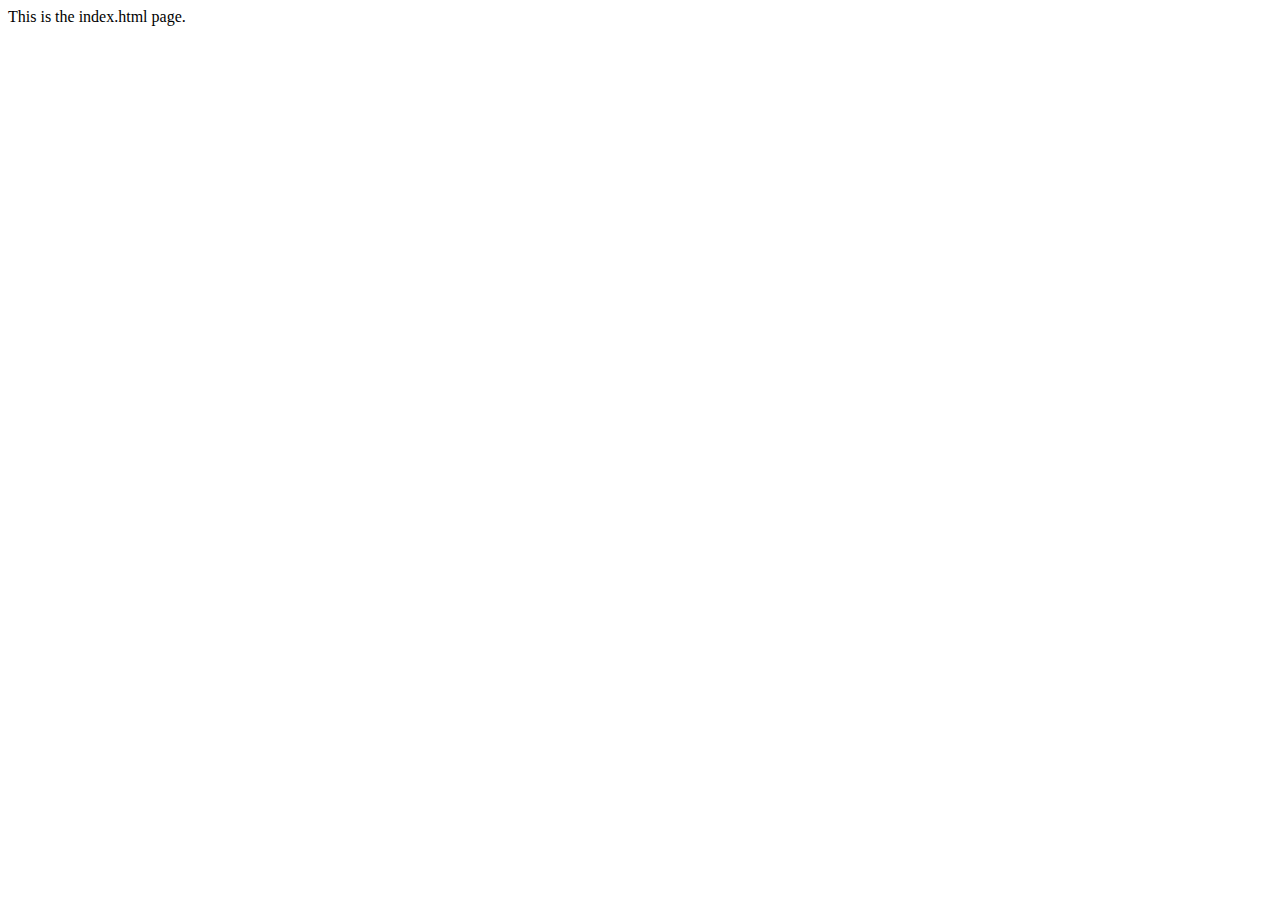
<file: index.html>
<!DOCTYPE html>
<html lang="en">
<head>
<meta charset="utf-8">

<!--
Name: Amy Park
File: index.html
Date: 10 September 2025
Lab 1 Part 1 page, marking up a cover letter.
-->

<html>
<style>
.sender-column {
    text-align: right;
}
h1 {
    font-size: 1.5em;
}

h2 {
    font-size: 1.3em;
}

</style>
<head>
<title>INFT 1406 - Lab 1 Part 1</title>
<body>
This is the index.html page.
</body>
</head>
</html>
</file>
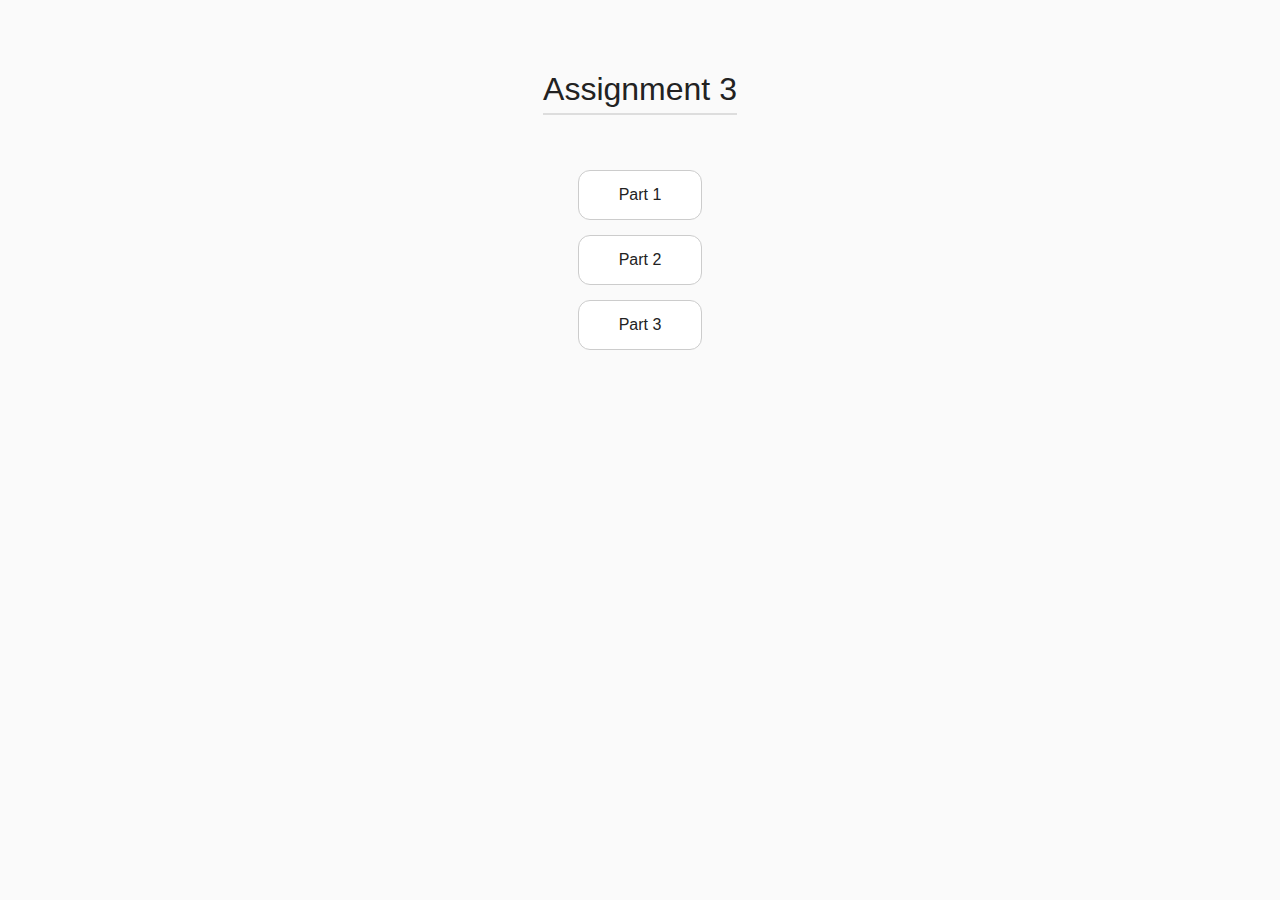
<file: lab 3/index.html>
<!DOCTYPE html>
<html lang="en">
<link rel="stylesheet" href="style.css">
<head>
    <meta charset="UTF-8">
    <title>Assignment 3 Homepage</title>
</head>
<body>
    <h1>Assignment 3</h1>
    <ul>
    <li><a href="Part 1/index.html">Part 1</a></li>
    <li><a href="Part 2/index.html">Part 2</a></li>
    <li><a href="Part 3/index.html">Part 3</a></li>
</ul>
    </ul>
</body>
</html>
</file>
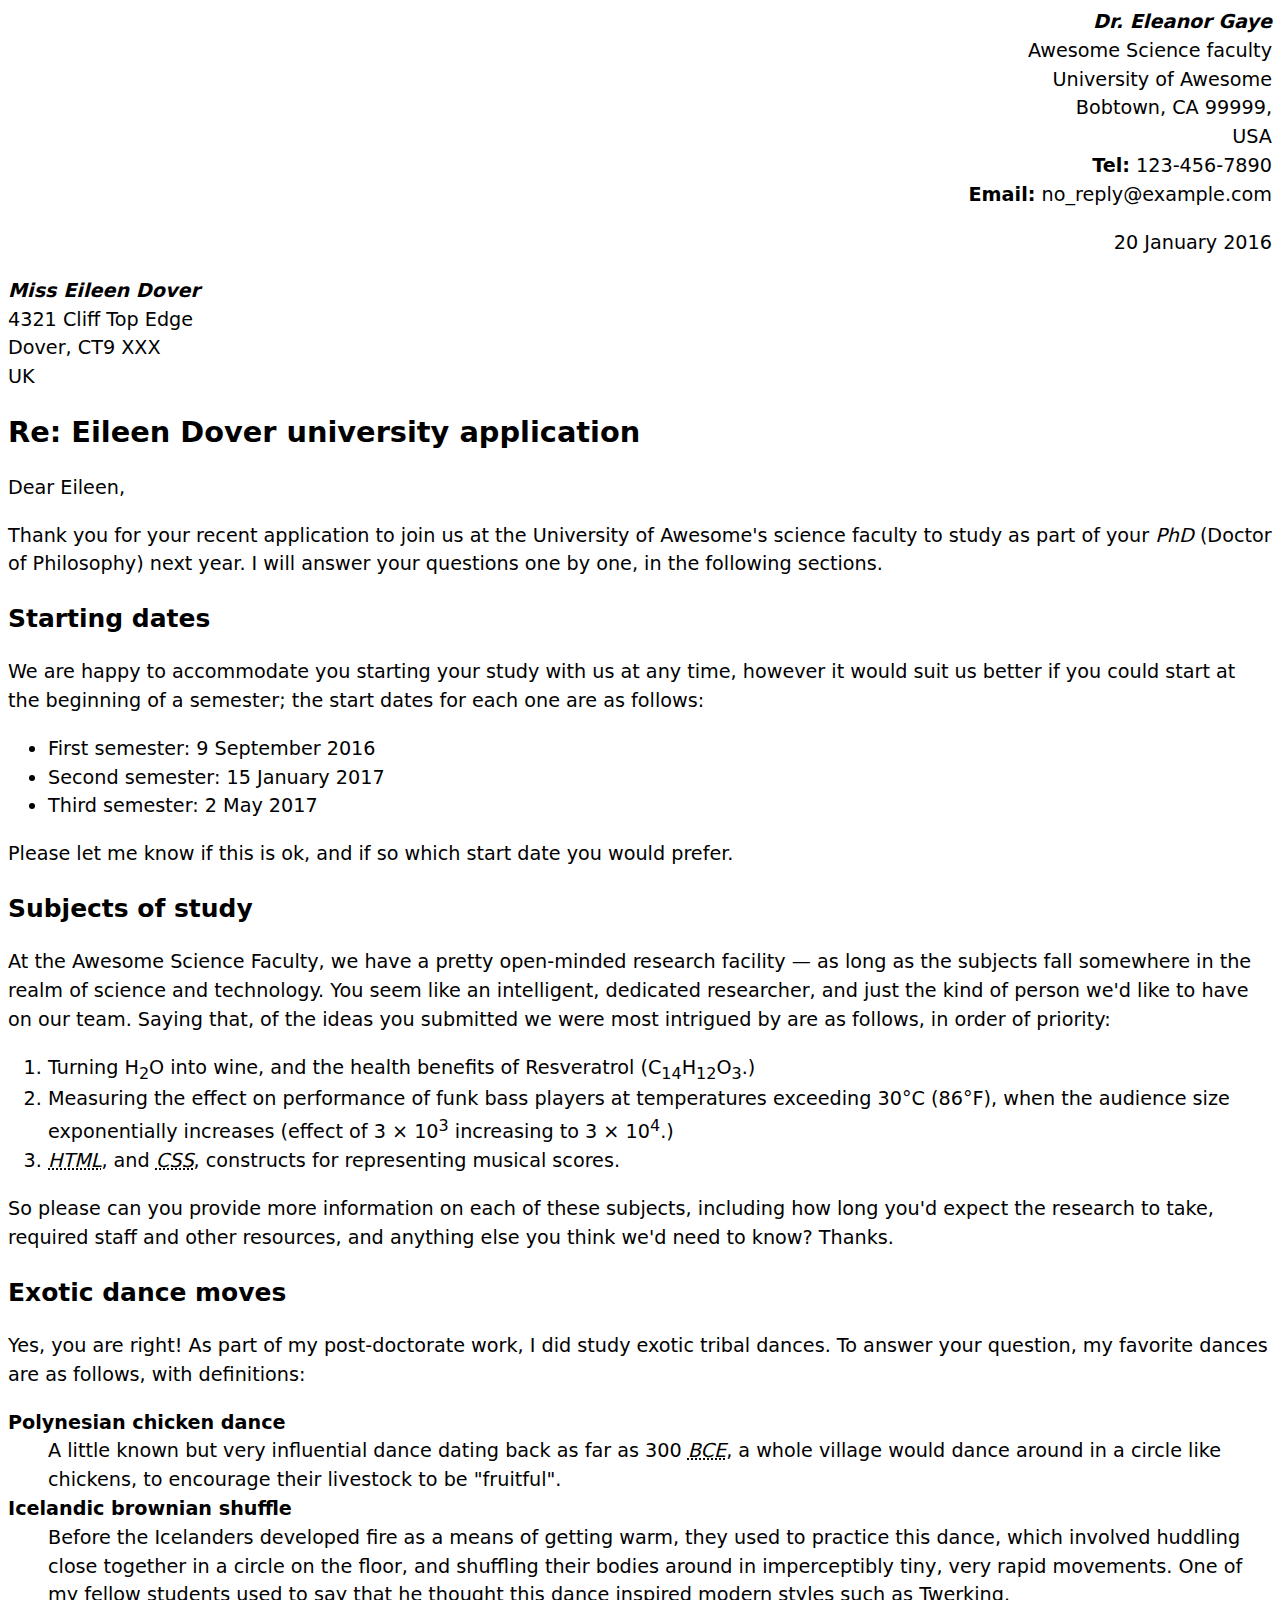
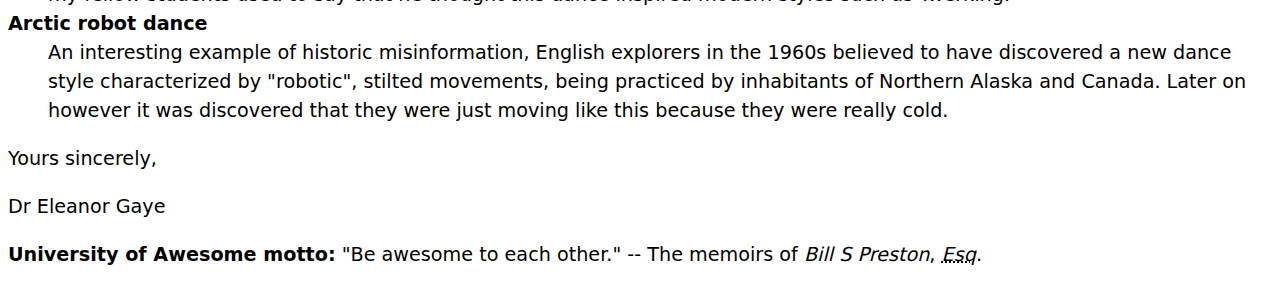
<file: lab 1/part 1/index.html>
<!--
Name: Amy Park
File: index.html
Date: 12 September 2025
Lab 1 Part 1 page, marking up a cover letter.
-->

<!DOCTYPE html>

<head>
<meta charset="utf-8">
<html lang="en-US">
<title>Awesome science application correspondence</title>
<style>
body {
    font: 1.2em / 1.5 system-ui;
}

.sender-column {
    text-align: right;
}

h1 {
    font-size: 1.5em;
}

h2 {
    font-size: 1.3em;
}

</style>
</head>

<body>
<div class="sender-column">
<address><strong>Dr. Eleanor Gaye</strong></address>
Awesome Science faculty<br>
University of Awesome<br>
Bobtown, CA 99999,<br>
USA<br>
<strong>Tel:</strong> 123-456-7890<br>
<strong>Email:</strong> no_reply@example.com<br>
</div>
<p class="sender-column">
<time datetime="2016-01-20">20 January 2016</time><br>
</p>
<address><strong>Miss Eileen Dover</strong></address>
4321 Cliff Top Edge<br>
Dover, CT9 XXX<br>
UK<br>

<h1>Re: Eileen Dover university application</h1>

<p>Dear Eileen,</p>

<p>
Thank you for your recent application to join us at the University of
Awesome's science faculty to study as part of your
<dfn id="phd">PhD</dfn><abbr> (Doctor of Philosophy)</abbr>  next year. I will answer your
questions one by one, in the following sections.
</p>

<h2>Starting dates</h2>

<p>
We are happy to accommodate you starting your study with us at any time,
however it would suit us better if you could start at the beginning of a
semester; the start dates for each one are as follows:
</p>

<ul>
<li>First semester: <time datetime="2016-09-09"> 9 September 2016</time></li>
<li>Second semester: <time datetime="2017-01-15">15 January 2017</time></li>
<li>Third semester: <time datetime="2017-05-02">2 May 2017</time></li>
</ul>

<p>
Please let me know if this is ok, and if so which start date you would
prefer.
</p>

<h2>Subjects of study</h2>

<p>
At the Awesome Science Faculty, we have a pretty open-minded research
facility — as long as the subjects fall somewhere in the realm of science
and technology. You seem like an intelligent, dedicated researcher, and
just the kind of person we'd like to have on our team. Saying that, of the
ideas you submitted we were most intrigued by are as follows, in order of
priority:
</p>

<ol>
<li>Turning H<sub>2</sub>O into wine, and the health benefits of Resveratrol (C<sub>14</sub>H<sub>12</sub>O<sub>3</sub>.)</li>
<li>Measuring the effect on performance of funk bass players at temperatures exceeding 30°C (86°F), when the audience size exponentially increases (effect of 3 × 10<sup>3</sup> increasing to 3 × 10<sup>4</sup>.)</li>
<li><dfn id="html"><abbr title="Hypertext Markup Language">HTML</abbr></dfn>, and <dfn id="css"><abbr title="Cascading Style Sheets">CSS</abbr></dfn>, constructs for representing musical scores.</li>
</ol>

<p>
So please can you provide more information on each of these subjects,
including how long you'd expect the research to take, required staff and
other resources, and anything else you think we'd need to know? Thanks.
</p>

<h2>Exotic dance moves</h2>

<p>
Yes, you are right! As part of my post-doctorate work, I
did study exotic tribal dances. To answer your question, my
favorite dances are as follows, with definitions:
</p>

<dl>
<dt><strong>Polynesian chicken dance</strong></dt>
    <dd>A little known but very influential dance dating back as far as
    300 <dfn id="bce"><abbr title="Before Common Era">BCE</abbr></dfn>, a whole village would
    dance around in a circle like chickens, to encourage their livestock to
    be "fruitful".</dd>
<dt><strong>Icelandic brownian shuffle</strong></dt>
    <dd>Before the Icelanders developed fire as a means of getting warm, they
    used to practice this dance, which involved huddling close together in a
    circle on the floor, and shuffling their bodies around in imperceptibly
    tiny, very rapid movements. One of my fellow students used to say that
    he thought this dance inspired modern styles such as Twerking.</dd>
<dt><strong>Arctic robot dance</strong></dt>
    <dd>An interesting example of historic misinformation, English explorers in
    the 1960s believed to have discovered a new dance style characterized by
    "robotic", stilted movements, being practiced by inhabitants of Northern
    Alaska and Canada. Later on however it was discovered that they were
    just moving like this because they were really cold.</dd>
</dl>

<p>
Yours sincerely,
</p>

<p>
Dr Eleanor Gaye
</p>

<p>
<strong>University of Awesome motto:</strong> "Be awesome to each other." -- The memoirs of <cite>Bill S Preston</cite>, <dfn id="esq"><abbr title="Esquire">Esq</abbr></dfn>.
</p>

</body>
</html>
</file>
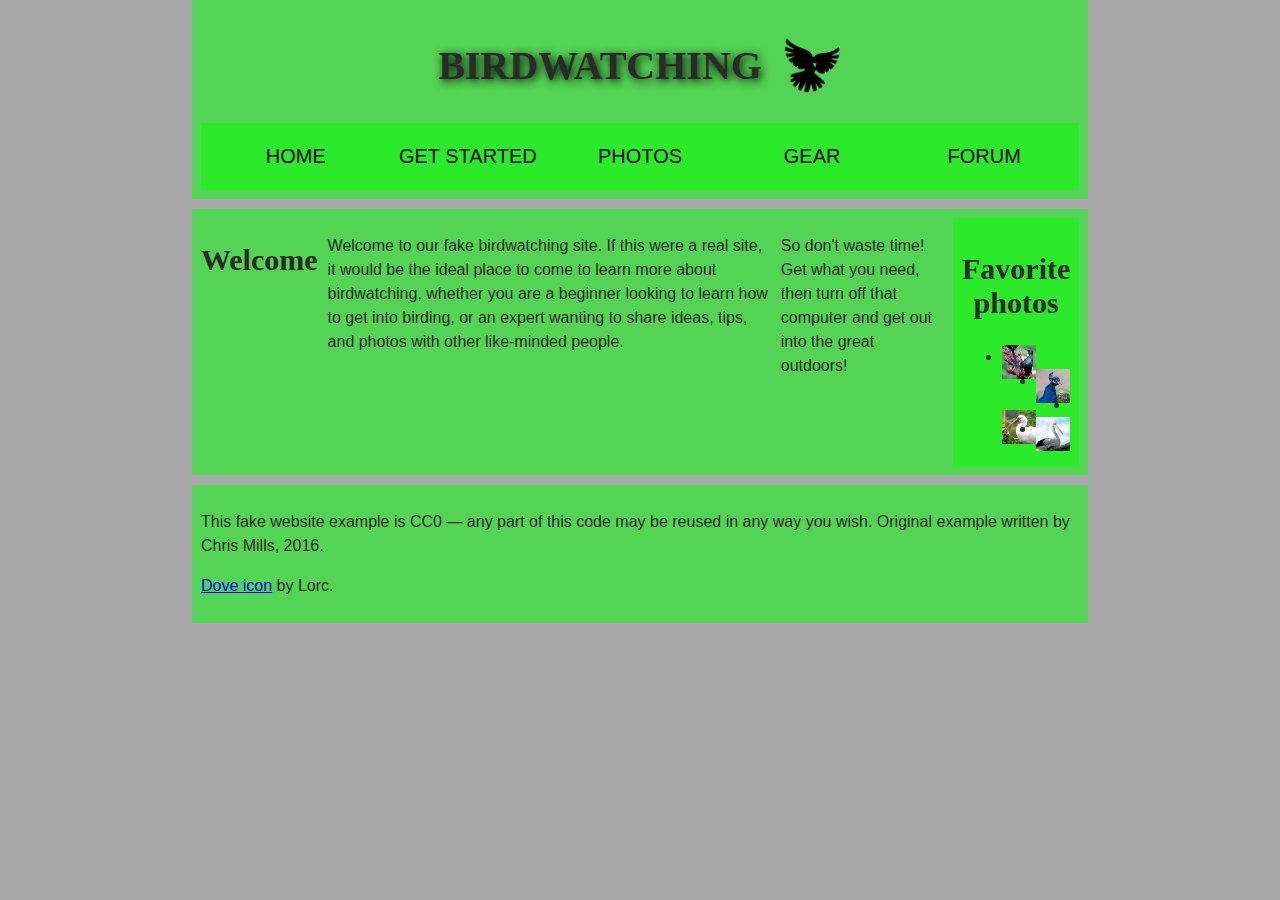
<file: lab 1/part 2/index.html>
<!DOCTYPE html>
<html lang="en">
<head>
  <!--
    Name: Amy Park
    File: index.html
    Date: 17 September 2025
    Purpose: Lab 1 Part 2, bird watching page.
  -->
  <meta charset="utf-8">
  <meta name="viewport" content="width=device-width, initial-scale=1">
  <title>Birdwatching</title>

  <link href="https://fonts.googleapis.com/css?family=Roboto+Condensed:300%7CCinzel+Decorative:700">
  <link href="css/style.css" rel="stylesheet">
</head>
<body>
  <header>
    <h1>Birdwatching <img src="images/dove.png" alt=""></h1>
    <nav>
      <ul>
        <li><a href="#">Home</a></li>
        <li><a href="#">Get started</a></li>
        <li><a href="#">Photos</a></li>
        <li><a href="#">Gear</a></li>
        <li><a href="#">Forum</a></li>
      </ul>
    </nav>
  </header>

  <main>
      <h2>Welcome</h2>
      <p>
        Welcome to our fake birdwatching site. If this were a real site, it
        would be the ideal place to come to learn more about birdwatching,
        whether you are a beginner looking to learn how to get into birding, or
        an expert wanting to share ideas, tips, and photos with other
        like-minded people.
      </p>
      <p>
        So don't waste time! Get what you need, then turn off that computer and
        get out into the great outdoors!
      </p>

    <aside>
      <h2>Favorite photos</h2>
      <ul>
        <li><a href="images/favorite-bird-1.jpg"><img src="images/favorite-bird-1_th.jpg" alt="A black bird"></a></li>
        <li><a href="images/favorite-bird-2.jpg"><img src="images/favorite-bird-2_th.jpg" alt="A blue bird"></a></li>
        <li><a href="images/favorite-bird-3.jpg"><img src="images/favorite-bird-3_th.jpg" alt="A white bird with unique beak"></a></li>
        <li><a href="images/favorite-bird-4.jpg"><img src="images/favorite-bird-4_th.jpg" alt="A white bird with a straight beak"></a></li>
      </ul>
    </aside>
  </main>

  <footer>
    <p>
      This fake website example is CC0 — any part of this code may be reused
      in any way you wish. Original example written by Chris Mills, 2016.
    </p>
    <p>
      <a href="http://game-icons.net/lorc/originals/dove.html">Dove icon</a> by Lorc.
    </p>
  </footer>
</body>
</html>
</file>
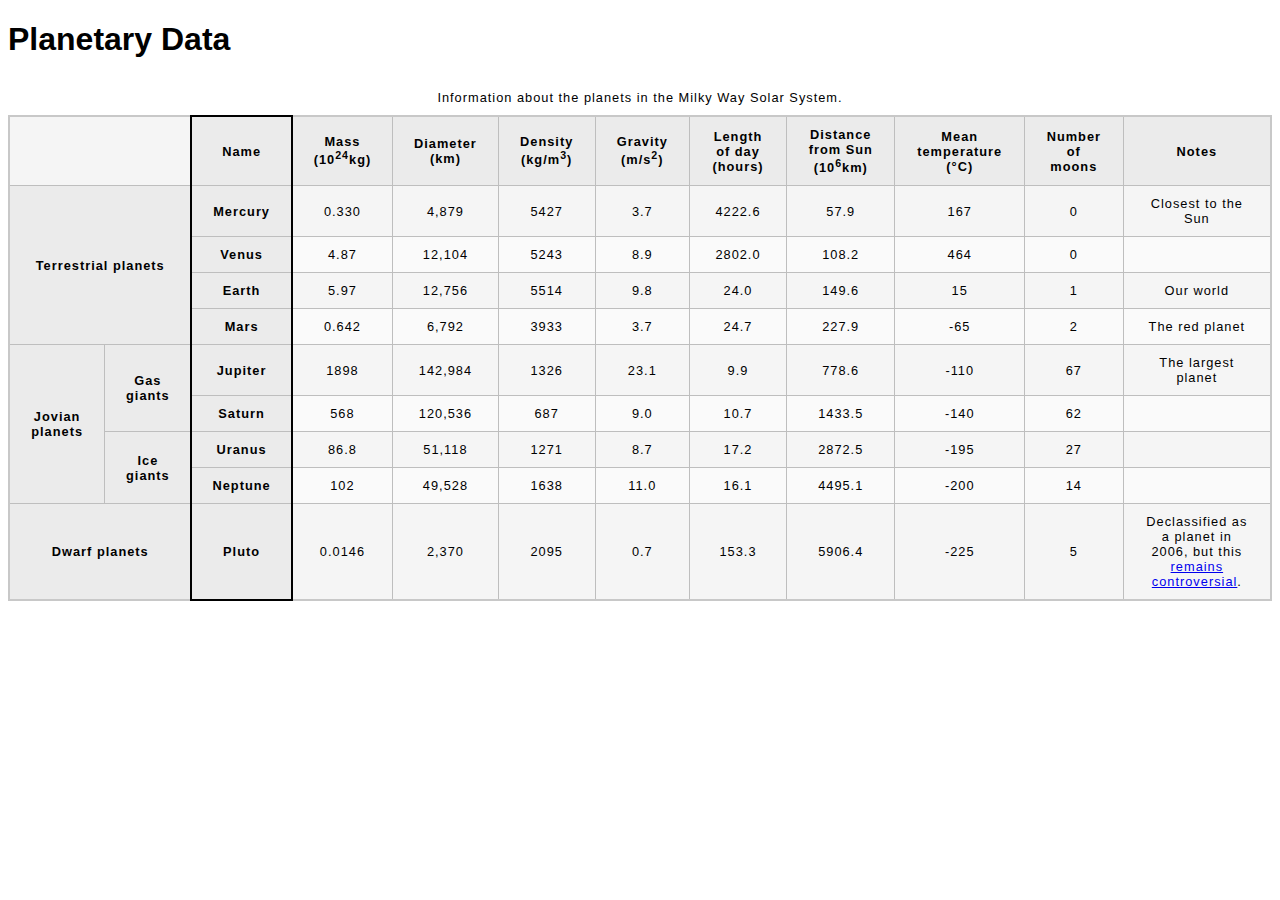
<file: lab 2/part 2/index.html>
<!--
Name: Amy Park
File: index.html
Date: 6 October 2025
Assignment 2, Part 2: 
-->

<!DOCTYPE html>
<html lang="en-US">
<head>
    <meta charset="utf-8">
    <meta name="viewport" content="width=device-width">
    <title>Planets data</title>
    <link href="style.css" rel="stylesheet" type="text/css">
</head>

<body>
<h1>Planetary Data</h1>

<!-- Table's outer container -->
<table>
    <caption> Information about the planets in the Milky Way Solar System.</caption>
    <colgroup>
    <col span="2">
    <col style="border: 2px solid black">
    <col span="9">
    </colgroup>    
<!-- Table's header -->
    <thead>
        <tr>
        <td colspan="2"></td>
        <th scope="col">Name</th>
        <th scope="col">Mass (10<sup>24</sup>kg)</th>
        <th scope="col">Diameter (km)</th>
        <th scope="col">Density (kg/m<sup>3</sup>)</th>
        <th scope="col">Gravity (m/s<sup>2</sup>)</th>
        <th scope="col">Length of day (hours)</th>
        <th scope="col">Distance from Sun (10<sup>6</sup>km)</th>
        <th scope="col">Mean temperature (°C)</th>
        <th scope="col">Number of moons</th>
        <th scope="col">Notes</th>
        </tr>
    </thead>
    <!-- Table's body -->
    <tbody>
        <tr>
            <th rowspan="4" colspan="2" scope="rowgroup">Terrestrial planets</th>
            <th scope="row">Mercury</th>
            <td>0.330</td>
            <td>4,879</td>
            <td>5427</td>
            <td>3.7</td>
            <td>4222.6</td>
            <td>57.9</td>
            <td>167</td>
            <td>0</td>
            <td>Closest to the Sun</td>
        </tr>
        <tr>
            <th scope="row">Venus</th>
            <td>4.87</td>
            <td>12,104</td>
            <td>5243</td>
            <td>8.9</td>
            <td>2802.0</td>
            <td>108.2</td>
            <td>464</td>
            <td>0</td>
            <td></td>
        </tr>
        <tr>
            <th scope="row">Earth</th>
            <td>5.97</td>
            <td>12,756</td>
            <td>5514</td>
            <td>9.8</td>
            <td>24.0</td>
            <td>149.6</td>
            <td>15</td>
            <td>1</td>
            <td>Our world</td>
        </tr>
        <tr>
            <th scope="row">Mars</th>
            <td>0.642</td>
            <td>6,792</td>
            <td>3933</td>
            <td>3.7</td>
            <td>24.7</td>
            <td>227.9</td>
            <td>-65</td>
            <td>2</td>
            <td>The red planet</td>
        </tr>
        <tr>
            <th rowspan="4" scope="rowgroup">Jovian planets</th>
            <th rowspan="2" scope="rowgroup">Gas giants</th>
            <th scope="row">Jupiter</th>
            <td>1898</td>
            <td>142,984</td>
            <td>1326</td>
            <td>23.1</td>
            <td>9.9</td>
            <td>778.6</td>
            <td>-110</td>
            <td>67</td>
            <td>The largest planet</td>
        </tr>
        <tr>
            <th scope="row">Saturn</th>
            <td>568</td>
            <td>120,536</td>
            <td>687</td>
            <td>9.0</td>
            <td>10.7</td>
            <td>1433.5</td>
            <td>-140</td>
            <td>62</td>
            <td></td>
        </tr>
        <tr>
            <th rowspan="2" scope="rowgroup">Ice giants</th>
            <th scope="row">Uranus</th>
            <td>86.8</td>
            <td>51,118</td>
            <td>1271</td>
            <td>8.7</td>
            <td>17.2</td>
            <td>2872.5</td>
            <td>-195</td>
            <td>27</td>
            <td></td>
        </tr>
        <tr>
            <th scope="row">Neptune</th>
            <td>102</td>
            <td>49,528</td>
            <td>1638</td>
            <td>11.0</td>
            <td>16.1</td>
            <td>4495.1</td>
            <td>-200</td>
            <td>14</td>
            <td></td>
        </tr>
        <tr>
            <th colspan="2" scope="row">Dwarf planets</th>
            <th scope="row">Pluto</th>
            <td>0.0146</td>
            <td>2,370</td>
            <td>2095</td>
            <td>0.7</td>
            <td>153.3</td>
            <td>5906.4</td>
            <td>-225</td>
            <td>5</td>
            <td>Declassified as a planet in 2006, but this <a href="https://www.usatoday.com/story/tech/2014/10/02/pluto-planet-solar-system/16578959/">remains controversial</a>.</td>
        </tr>
    </tbody>
</table>

</body>
</html>
</file>
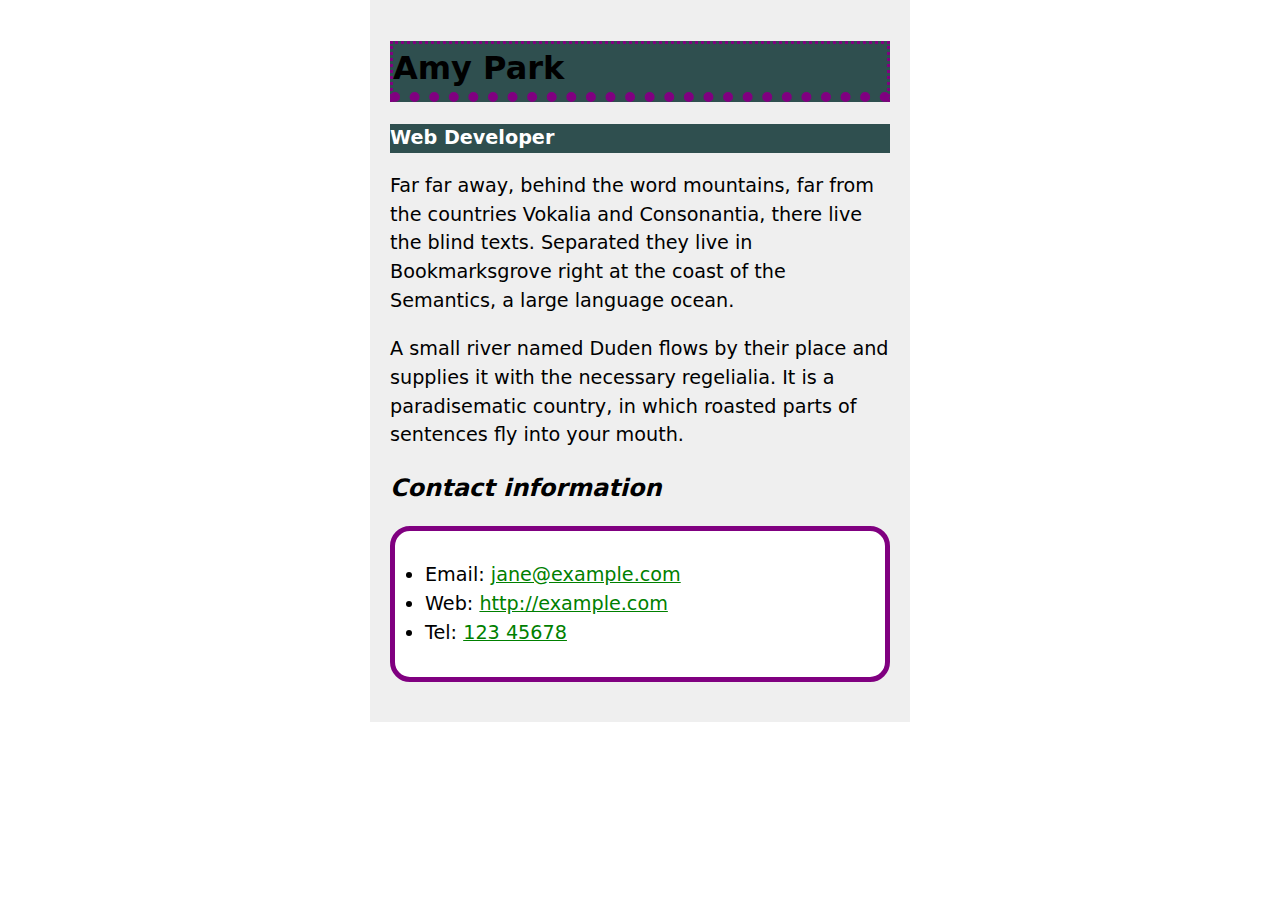
<file: lab 3/Part 1/index.html>
<!--
Name: Amy Park
File: index.html
Date: 18 October 2025
Assignment 3, Part 1
-->
<!DOCTYPE html>
<html lang="en">
<head>
    <meta charset="utf-8">

<h1>Amy Park</h1>
<div class="job-title">Web Developer</div>
<link rel="stylesheet" href="styles.css">
<p>
  Far far away, behind the word mountains, far from the countries Vokalia and
  Consonantia, there live the blind texts. Separated they live in Bookmarksgrove
  right at the coast of the Semantics, a large language ocean.
</p>

<p>
  A small river named Duden flows by their place and supplies it with the
  necessary regelialia. It is a paradisematic country, in which roasted parts of
  sentences fly into your mouth.
</p>

<h2>Contact information</h2>
<ul>
  <li>Email: <a href="mailto:jane@example.com">jane@example.com</a></li>
  <li>Web: <a href="http://example.com">http://example.com</a></li>
  <li>Tel: <a href="tel:12345678">123 45678</a></li>
</ul>
</file>
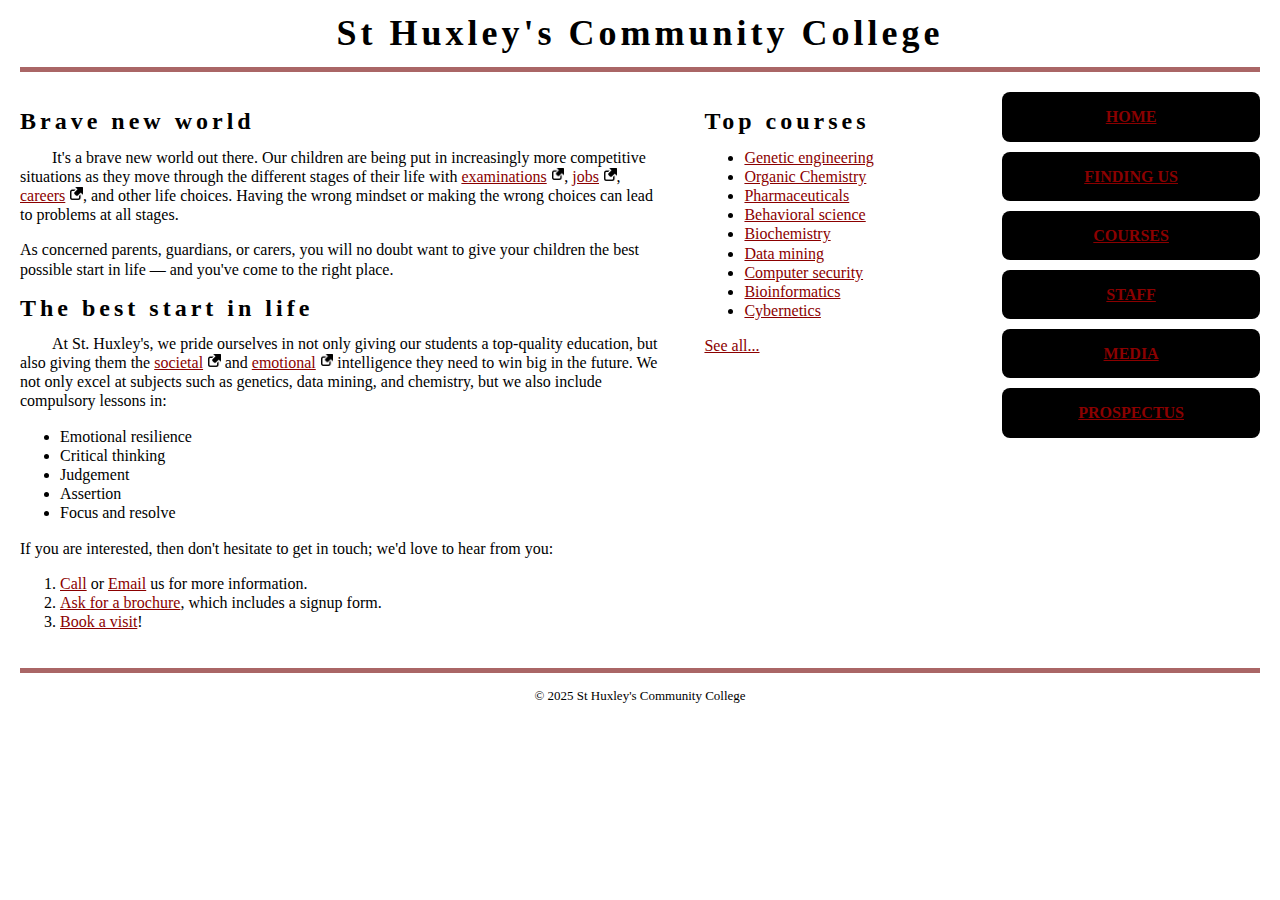
<file: lab 3/Part 2/index.html>
<!--
Name: Amy Park
File: index.html
Date: 19 October 2025
Assignment 3, Part 2
-->

<!DOCTYPE html>
<html lang="en-US">
  <head>
    <meta charset="utf-8" />
    <meta name="viewport" content="width=device-width" />
    <title>St Huxley's Community College</title>
    <link href="style.css" type="text/css" rel="stylesheet" />
  </head>
  <body>
    <header>
      <h1>St Huxley's Community College</h1>
    </header>

    <main>
      <section>
        <h2>Brave new world</h2>

        <p>
          It's a brave new world out there. Our children are being put in
          increasingly more competitive situations as they move through the
          different stages of their life with
          <a href="https://en.wikipedia.org/wiki/Examination">examinations</a
          >, <a href="https://en.wikipedia.org/wiki/Jobs">jobs</a>,
          <a href="https://en.wikipedia.org/wiki/Career">careers</a>, and
          other life choices. Having the wrong mindset or making the wrong
          choices can lead to problems at all stages.
        </p>

        <p>
          As concerned parents, guardians, or carers, you will no doubt want
          to give your children the best possible start in life — and you've
          come to the right place.
        </p>

        <h2>The best start in life</h2>

        <p>
          At St. Huxley's, we pride ourselves in not only giving our students
          a top-quality education, but also giving them the
          <a href="https://en.wikipedia.org/wiki/Society">societal</a> and
          <a href="https://en.wikipedia.org/wiki/Emotion">emotional</a>
          intelligence they need to win big in the future. We not only excel
          at subjects such as genetics, data mining, and chemistry, but we
          also include compulsory lessons in:
        </p>

        <ul>
          <li>Emotional resilience</li>
          <li>Critical thinking</li>
          <li>Judgement</li>
          <li>Assertion</li>
          <li>Focus and resolve</li>
        </ul>

        <p>
          If you are interested, then don't hesitate to get in touch; we'd
          love to hear from you:
        </p>

        <ol>
          <li>
            <a href="#">Call</a> or <a href="#">Email</a> us for more
            information.
          </li>
          <li>
            <a href="#">Ask for a brochure</a>, which includes a signup form.
          </li>
          <li><a href="#">Book a visit</a>!</li>
        </ol>
      </section>

      <aside>
        <h2>Top courses</h2>

        <ul>
          <li><a href="#">Genetic engineering</a></li>
          <li><a href="#">Organic Chemistry</a></li>
          <li><a href="#">Pharmaceuticals</a></li>
          <li><a href="#">Behavioral science</a></li>
          <li><a href="#">Biochemistry</a></li>
          <li><a href="#">Data mining</a></li>
          <li><a href="#">Computer security</a></li>
          <li><a href="#">Bioinformatics</a></li>
          <li><a href="#">Cybernetics</a></li>
        </ul>

        <p><a href="#">See all...</a></p>
      </aside>

      <nav>
        <ul>
          <li><a href="#">Home</a></li>
          <li><a href="#">Finding us</a></li>
          <li><a href="#">Courses</a></li>
          <li><a href="#">Staff</a></li>
          <li><a href="#">Media</a></li>
          <li><a href="#">Prospectus</a></li>
        </ul>
      </nav>
    </main>

    <footer>
      <p>&copy; 2025 St Huxley's Community College</p>
    </footer>
  </body>
</html>
</file>
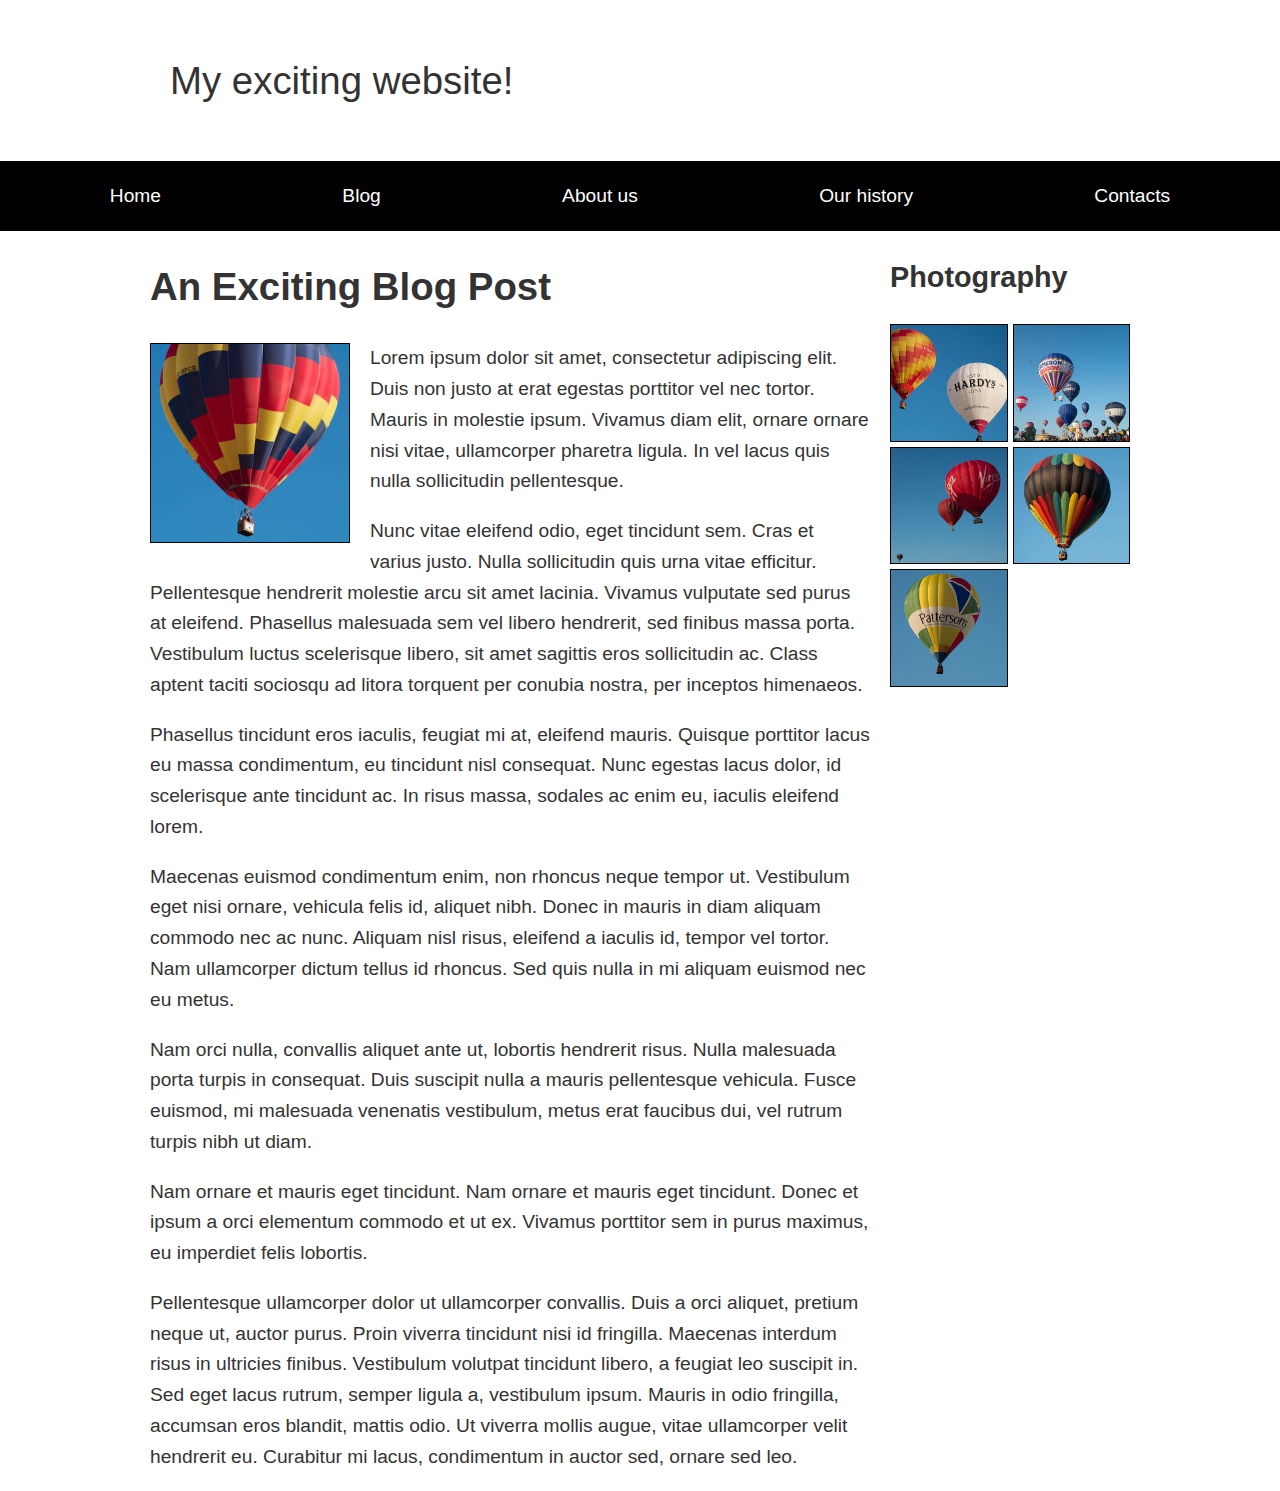
<file: lab 3/Part 3/index.html>
<!--
Name: Amy Park
File: index.html
Date: 19 October 2025
Assignment 3, Part 3
-->

<!DOCTYPE html>
<html lang="en-US">
  <head>
    <meta charset="utf-8" />
    <meta name="viewport" content="width=device-width, initial-scale=1" />
    <title>Layout Task</title>
    <link href="style.css" rel="stylesheet" type="text/css" />
  </head>

  <body>
    <div class="logo">My exciting website!</div>

    <nav>
      <ul>
        <li><a href="">Home</a></li>
        <li><a href="">Blog</a></li>
        <li><a href="">About us</a></li>
        <li><a href="">Our history</a></li>
        <li><a href="">Contacts</a></li>
      </ul>
    </nav>

    <main class="grid">
      <article>
        <h1>An Exciting Blog Post</h1>
        <img src="images/square6.jpg" alt="placeholder" class="feature" />
        <p>
          Lorem ipsum dolor sit amet, consectetur adipiscing elit. Duis non
          justo at erat egestas porttitor vel nec tortor. Mauris in molestie
          ipsum. Vivamus diam elit, ornare ornare nisi vitae, ullamcorper
          pharetra ligula. In vel lacus quis nulla sollicitudin pellentesque.
        </p>

        <p>
          Nunc vitae eleifend odio, eget tincidunt sem. Cras et varius justo.
          Nulla sollicitudin quis urna vitae efficitur. Pellentesque
          hendrerit molestie arcu sit amet lacinia. Vivamus vulputate sed
          purus at eleifend. Phasellus malesuada sem vel libero hendrerit,
          sed finibus massa porta. Vestibulum luctus scelerisque libero, sit
          amet sagittis eros sollicitudin ac. Class aptent taciti sociosqu ad
          litora torquent per conubia nostra, per inceptos himenaeos.
        </p>

        <p>
          Phasellus tincidunt eros iaculis, feugiat mi at, eleifend mauris.
          Quisque porttitor lacus eu massa condimentum, eu tincidunt nisl
          consequat. Nunc egestas lacus dolor, id scelerisque ante tincidunt
          ac. In risus massa, sodales ac enim eu, iaculis eleifend lorem.
        </p>

        <p>
          Maecenas euismod condimentum enim, non rhoncus neque tempor ut.
          Vestibulum eget nisi ornare, vehicula felis id, aliquet nibh. Donec
          in mauris in diam aliquam commodo nec ac nunc. Aliquam nisl risus,
          eleifend a iaculis id, tempor vel tortor. Nam ullamcorper dictum
          tellus id rhoncus. Sed quis nulla in mi aliquam euismod nec eu
          metus.
        </p>

        <p>
          Nam orci nulla, convallis aliquet ante ut, lobortis hendrerit
          risus. Nulla malesuada porta turpis in consequat. Duis suscipit
          nulla a mauris pellentesque vehicula. Fusce euismod, mi malesuada
          venenatis vestibulum, metus erat faucibus dui, vel rutrum turpis
          nibh ut diam.
        </p>

        <p>
          Nam ornare et mauris eget tincidunt. Nam ornare et mauris eget
          tincidunt. Donec et ipsum a orci elementum commodo et ut ex.
          Vivamus porttitor sem in purus maximus, eu imperdiet felis
          lobortis.
        </p>

        <p>
          Pellentesque ullamcorper dolor ut ullamcorper convallis. Duis a
          orci aliquet, pretium neque ut, auctor purus. Proin viverra
          tincidunt nisi id fringilla. Maecenas interdum risus in ultricies
          finibus. Vestibulum volutpat tincidunt libero, a feugiat leo
          suscipit in. Sed eget lacus rutrum, semper ligula a, vestibulum
          ipsum. Mauris in odio fringilla, accumsan eros blandit, mattis
          odio. Ut viverra mollis augue, vitae ullamcorper velit hendrerit
          eu. Curabitur mi lacus, condimentum in auctor sed, ornare sed leo.
        </p>
      </article>

      <aside>
        <h2>Photography</h2>
        <ul class="photos">
          <li><img src="images/square1.jpg" alt="placeholder" /></li>
          <li><img src="images/square2.jpg" alt="placeholder" /></li>
          <li><img src="images/square3.jpg" alt="placeholder" /></li>
          <li><img src="images/square4.jpg" alt="placeholder" /></li>
          <li><img src="images/square5.jpg" alt="placeholder" /></li>
        </ul>
      </aside>
    </main>
  </body>
</html>
</file>
<file: lab 3/style.css>
body {
    font-family: "Verdana", sans-serif;
    background-color: #fafafa;
    color: #333;
    margin: 0;
    padding: 50px 0;
    text-align: center;
}

/* Title */
h1 {
    font-size: 2em;
    font-weight: normal;
    margin-bottom: 40px;
    color: #222;
    border-bottom: 2px solid #ddd;
    display: inline-block;
    padding-bottom: 5px;
}

/* Links list */
ul {
    list-style-type: none;
    padding: 0;
    margin: 0 auto;
    width: fit-content;
}

/* Each part box */
li {
    margin: 15px 0;
}

a {
    text-decoration: none;
    color: #222;
    background-color: #fff;
    padding: 15px 40px;
    border-radius: 12px;
    border: 1px solid #ccc;
    display: inline-block;
    transition: background-color 0.2s, box-shadow 0.2s;
}

/* Hover with just a hint of color */
a:hover {
    background-color: #eef3ff;
    box-shadow: 0 3px 6px rgba(0, 0, 0, 0.1);
}
</file>
<file: lab 1/part 2/css/style.css>
/* || General setup */

body {
  margin: 0;
}

html {
  font-size: 10px;
  background-color: darkgrey;
}

body {
  width: 70%;
  min-width: 800px;
  margin: 0 auto;
}

/* || typography */

h1,
h2 {
  font-family: "Cinzel Decorative", cursive;
  color: #2a2a2a;
}

p,
li {
  font-family: "Roboto Condensed", sans-serif;
  color: #2a2a2a;
}

h1 {
  font-size: 4rem;
  text-align: center;
  text-shadow: 2px 2px 10px black;
}

h2 {
  font-size: 3rem;
  text-align: center;
}

p,
li {
  font-size: 1.6rem;
  line-height: 1.5;
}

/* || header layout */

header {
  margin-bottom: 10px;
}

main,
header,
nav,
article,
aside,
footer,
section {
  background-color: #00ff0080;
  padding: 1%;
}

h1 {
  text-transform: uppercase;
  display: flex;
  align-items: center;
  justify-content: center;
  gap: 20px;
}

header img {
  height: 60px;
}

nav ul {
  padding: 0;
  list-style-type: none;
  display: flex;
}

nav li {
  text-align: center;
  flex: 1;
}

nav a {
  font-size: 2rem;
  text-transform: uppercase;
  text-decoration: none;
  color: black;
}

nav a:hover,
nav a:focus {
  color: red;
}

/* || main layout */

main {
  display: flex;
  gap: 10px;
}

article {
  flex: 4;
}

aside {
  flex: 1;
}

aside a {
  display: block;
  float: left;
  width: 50%;
}

aside img {
  max-width: 100%;
}

footer {
  margin-top: 10px;
}
</file>
<file: lab 2/part 2/style.css>
html {
  font-family: sans-serif;
}

table {
  border-collapse: collapse;
  border: 2px solid rgb(200,200,200);
  letter-spacing: 1px;
  font-size: 0.8rem;
}

td, th {
  border: 1px solid rgb(190,190,190);
  padding: 10px 20px;
}

th {
  background-color: rgb(235,235,235);
}

td {
  text-align: center;
}

tr:nth-child(even) td {
  background-color: rgb(250,250,250);
}

tr:nth-child(odd) td {
  background-color: rgb(245,245,245);
}

caption {
  padding: 10px;
}
</file>
<file: lab 3/Part 1/styles.css>
html {
  background-color: white;
}

body {
  font: 1.2em / 1.5 system-ui;
  padding: 20px;
  width: 500px;
  background-color: #efefef;
  margin-top: 0;
  margin-bottom: 0;
  margin-left: auto;
  margin-right: auto;
}

ul {
    background-color: white;
    border-radius: 20px;
    border: 5px;
    border-style: solid;
    border-color: purple;
    padding: 30px;
}

h1 {
    font-size: 2rem;
    background-color: darkslategray;
    border-bottom: 10px;
    border-style: dotted;
    border-color: purple;
}

h2 {
    font-size: 1.5rem;
    font-style: italic;
}

div.job-title {
    background-color: darkslategray;
    color: white;
    font-weight: bold;
}

:link {
    color: green;
}

:link:hover {
    color: darkgreen;
    text-decoration: none;
}
</file>
<file: lab 3/Part 2/style.css>
/* General setup */

* {
  box-sizing: border-box;
}

body {
  margin: 0 auto;
  padding: 0 20px;
  min-width: 980px;
  max-width: 1400px;
  font-family: 'Merriweather', serif;
  font-size: medium;
  line-height: 1.2rem;   /* percent is a relative unit */ 
}

section :is(h1, h2, h3, h4, h5, h6) + p {
  text-indent: 2rem;
}

/* Layout */

main {
  display: grid;
  grid-template-columns: 5fr 2fr 2fr;
  gap: 40px;
  padding: 20px 0;
}

/* header and footer */

header {
  border-bottom: 5px solid #aa6666;
  font-family: 'Roboto Slab', serif;
  font-weight: 700;
  font-size: large;  /* uses relative sizes */
  text-align: center;
  letter-spacing: 0.15rem;
}


h1 {
    letter-spacing: 0.25rem;
    font-family: 'Roboto Slab', serif;
}

h2 {
    margin-bottom: 0%;
    letter-spacing: 0.25rem;
    font-family: 'Roboto Slab', serif;
}

footer {
  border-top: 5px solid #aa6666;
  font-size: small;
}

footer p {
  text-align: center;
}

/* Links */

a:focus {
  outline: none;
}

a:link {
    color: darkred;
    text-decoration: underline;
}

a:hover {
    color: red;
    text-decoration: none;
}

a:visited {
    color: darkmagenta;
}

/* External link icon for http links */
a[href^="http"]::after {
  content: "";                                
  display: inline-block;
  width: 0.8em;
  height: 0.8em;
  margin-left: 0.3em;
  background-image: url('./external-link-52.png'); 
  background-repeat: no-repeat;
  background-position: center;
  background-size: contain;                   /* respect the width/height constraint */
  vertical-align: text-top;
}

/* Lists */

ul {
    line-height: 1.2rem;
    list-style: disc;
}

/* Nav */
nav ul {
  list-style: none;
  padding: 0;
  margin: 0;
}

nav li {
  margin-bottom: 10px;
  color: antiquewhite;
}

nav a {
  display: block;
  width: 100%;
  padding: 15px 0;
  text-align: center;
  text-transform: uppercase;
  text-decoration: none;
  font-family: 'Roboto Slab', serif;
  font-weight: 600;
  color: white;
  background-color: black;
  border-radius: 8px;
  transition: background-color 0.3s;
}

nav a:hover {
  background-color: maroon;
}

nav a:visited {
    color: white;
}
</file>
<file: lab 3/Part 3/style.css>
* {
  box-sizing: border-box;
}

body {
  background-color: white;
  color: #333333;
  margin: 0;
  font: 1.2em / 1.6 sans-serif;
}

img {
  max-width: 100%;
  display: block;
  border: 1px solid black;
}

.logo {
  font-size: 200%;
  padding: 50px 20px;
  margin: 0 auto;
  max-width: 980px;
}

.grid {
  margin: 0 auto;
  max-width: 980px;
  display: flex;           /* makes article and aside sit in columns */
  gap: 20px;               /* 20px gap between the two columns */
  align-items: flex-start; /* align tops of columns */
}

nav {
  background-color: black;
  padding: 0.5em;
  position: sticky;
  top: 0;
  z-index: 1000;
}

nav ul {
  display: flex;                 /* puts the list items in a row */
  justify-content: space-around; /* even space between items and small space at ends */
  align-items: center;           /* vertically centers text within the nav bar */
  margin: 0;
  padding: 0.5em;                /* gives a little breathing room top/bottom */
  list-style: none;
}

nav a {
  color: white;
  text-decoration: none;
  padding: 0.5em 1em;
}

.photos {
  list-style: none;
  margin: 0;
  padding: 0;
  display: grid;
  grid-template-columns: 1fr 1fr; /* two equal columns */
  gap: 5px; /* 5px gap between images */
}

.feature {
  width: 200px;
  float: left;
  margin: 0 20px 20px 0; /* space to the right and bottom */
}

.grid {
  display: flex;   /* puts article and aside side by side */
  gap: 20px;       /* 20px space between them */
}

article {
  flex: 3;         /* three times wider than aside */
}

aside {
  flex: 1;         /* one part width */
}
</file>
